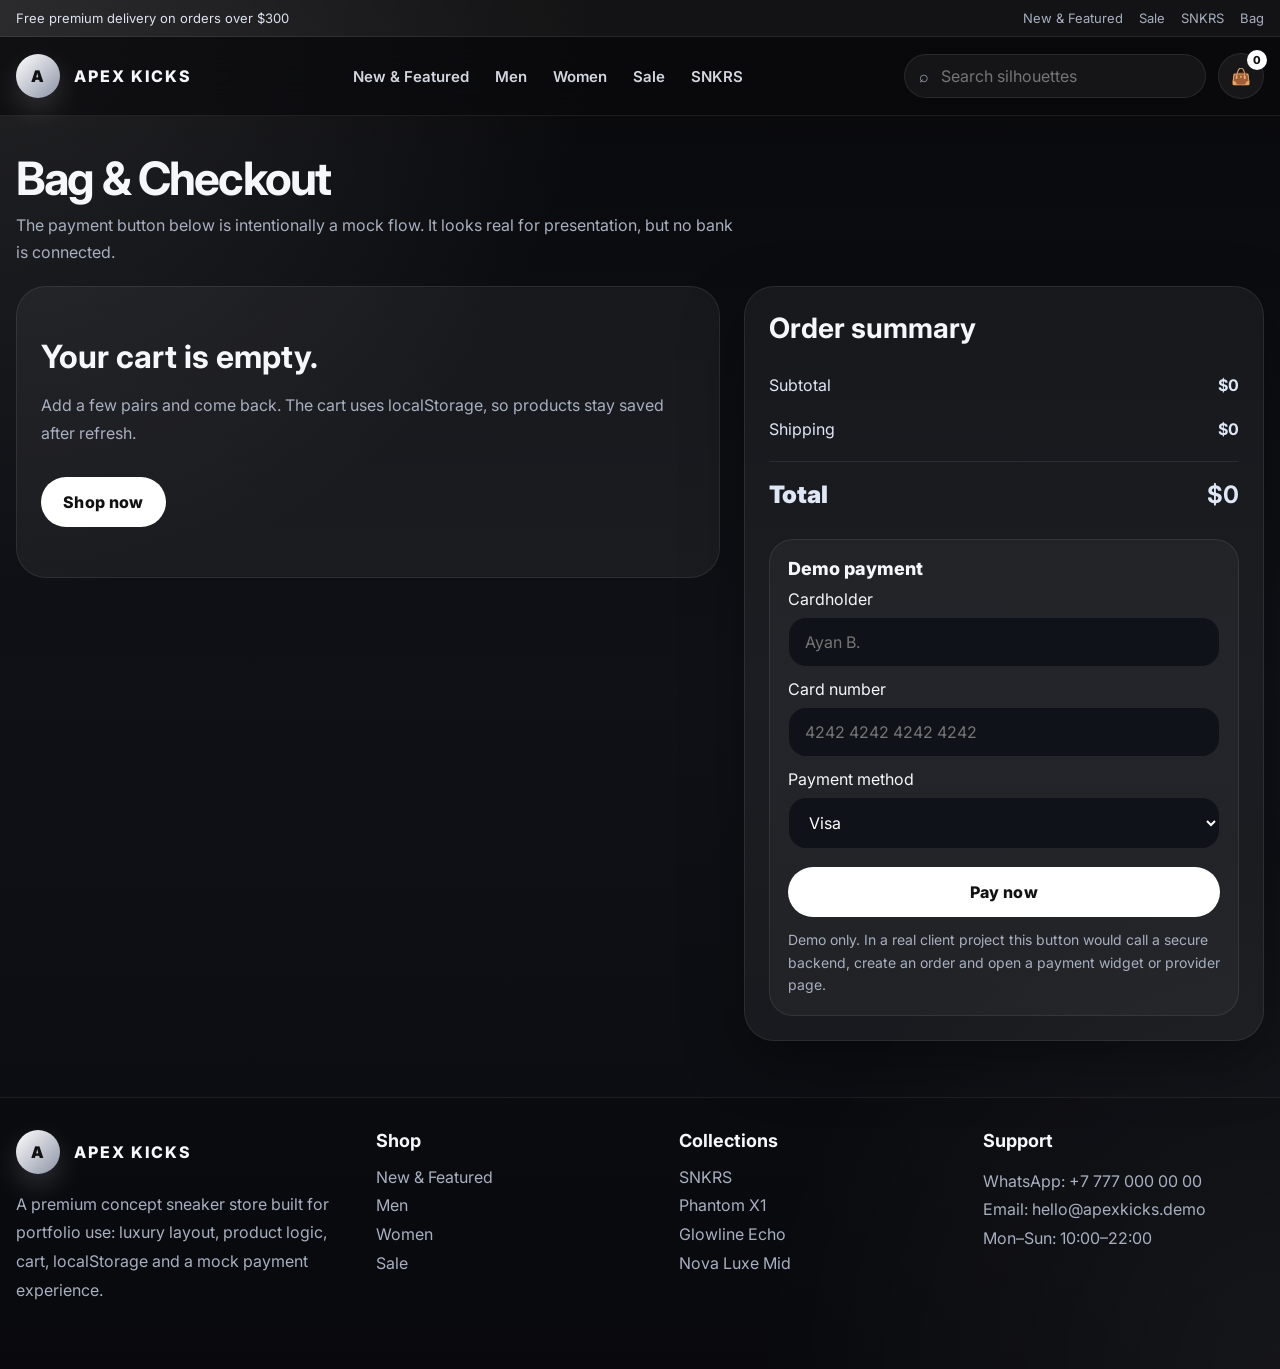
<file: apex-kicks-premium-site/cart.html>
<!DOCTYPE html>
<html lang="en">
<head>
  <meta charset="UTF-8">
  <meta name="viewport" content="width=device-width, initial-scale=1.0">
  <title>Cart — APEX KICKS</title>
  <link rel="preconnect" href="https://fonts.googleapis.com">
  <link rel="preconnect" href="https://fonts.gstatic.com" crossorigin>
  <link href="https://fonts.googleapis.com/css2?family=Inter:wght@400;500;600;700;800;900&display=swap" rel="stylesheet">
  <link rel="stylesheet" href="style.css">
</head>
<body >
  <div class="topbar">
    <div class="container">
      <div>Free premium delivery on orders over $300</div>
      <div class="topbar-links">
        <a href="new-featured.html">New & Featured</a>
        <a href="sale.html">Sale</a>
        <a href="snkrs.html">SNKRS</a>
        <a href="cart.html">Bag</a>
      </div>
    </div>
  </div>

  <header class="header">
    <div class="container nav">
      <a class="logo" href="index.html">
        <div class="logo-mark">A</div>
        <div>APEX KICKS</div>
      </a>

      <nav class="nav-links">
        <a href="new-featured.html">New & Featured</a>
        <a href="men.html">Men</a>
        <a href="women.html">Women</a>
        <a href="sale.html">Sale</a>
        <a href="snkrs.html">SNKRS</a>
      </nav>

      <div class="nav-actions">
        <label class="search">
          <span>⌕</span>
          <input type="text" placeholder="Search silhouettes">
        </label>
        <a class="icon-btn" href="cart.html" aria-label="Cart">
          👜
          <span class="cart-count" data-cart-count>0</span>
        </a>
      </div>
    </div>
  </header>

  
<main>
  <section class="section" style="padding-top:34px">
    <div class="container">
      <div class="section-header">
        <div>
          <h2>Bag & Checkout</h2>
          <p>The payment button below is intentionally a mock flow. It looks real for presentation, but no bank is connected.</p>
        </div>
      </div>
      <div class="cart-layout">
        <section class="cart-list" data-cart-items></section>
        <aside class="checkout-card">
          <h3 style="margin:0 0 18px;font-size:28px">Order summary</h3>
          <div data-cart-summary></div>

          <div class="payment-box">
            <div style="font-weight:800;font-size:18px;margin-bottom:10px">Demo payment</div>
            <div class="field">
              <label>Cardholder</label>
              <input type="text" name="name" placeholder="Ayan B.">
            </div>
            <div class="field">
              <label>Card number</label>
              <input type="text" name="card" placeholder="4242 4242 4242 4242">
            </div>
            <div class="field">
              <label>Payment method</label>
              <select>
                <option>Visa</option>
                <option>Mastercard</option>
                <option>Apple Pay</option>
              </select>
            </div>
            <button class="btn btn-primary" style="width:100%;margin-top:6px" data-fake-pay>Pay now</button>
            <div class="mini-note" style="margin-top:12px">Demo only. In a real client project this button would call a secure backend, create an order and open a payment widget or provider page.</div>
            <div data-payment-success></div>
          </div>
        </aside>
      </div>
    </div>
  </section>
</main>


  <footer class="footer">
    <div class="container footer-grid">
      <div>
        <div class="logo" style="margin-bottom:10px">
          <div class="logo-mark">A</div>
          <div>APEX KICKS</div>
        </div>
        <p>A premium concept sneaker store built for portfolio use: luxury layout, product logic, cart, localStorage and a mock payment experience.</p>
      </div>
      <div>
        <h4>Shop</h4>
        <a href="new-featured.html">New & Featured</a><br>
        <a href="men.html">Men</a><br>
        <a href="women.html">Women</a><br>
        <a href="sale.html">Sale</a>
      </div>
      <div>
        <h4>Collections</h4>
        <a href="snkrs.html">SNKRS</a><br>
        <a href="product.html?id=noctra-phantom-x1">Phantom X1</a><br>
        <a href="product.html?id=glowline-echo">Glowline Echo</a><br>
        <a href="product.html?id=nova-luxe-mid">Nova Luxe Mid</a>
      </div>
      <div>
        <h4>Support</h4>
        <p>WhatsApp: +7 777 000 00 00<br>Email: hello@apexkicks.demo<br>Mon–Sun: 10:00–22:00</p>
      </div>
    </div>
  </footer>

  <div class="toast" id="toast"></div>
  <script src="products.js"></script>
  <script src="app.js"></script>
</body>
</html>
</file>
<file: apex-kicks-premium-site/style.css>
:root{
  --bg:#0a0a0d;
  --panel:#111319;
  --panel-2:#171a22;
  --card:#12141b;
  --text:#f5f7fb;
  --muted:#a7afc0;
  --line:rgba(255,255,255,0.08);
  --accent:#ffffff;
  --accent-dark:#111;
  --success:#25c26e;
  --danger:#ff5d5d;
  --shadow:0 20px 60px rgba(0,0,0,.35);
  --max:1280px;
  --radius:24px;
}
*{box-sizing:border-box}
html{scroll-behavior:smooth}
body{
  margin:0;
  font-family:Inter,Arial,Helvetica,sans-serif;
  background:
    radial-gradient(circle at top left, rgba(255,255,255,.10), transparent 32%),
    radial-gradient(circle at bottom right, rgba(255,255,255,.06), transparent 28%),
    linear-gradient(180deg,#09090b,#0f1117 50%,#0a0b0f);
  color:var(--text);
}
img{max-width:100%;display:block}
a{text-decoration:none;color:inherit}
button,input,select{font:inherit}
.container{width:min(calc(100% - 32px),var(--max));margin:0 auto}
.topbar{
  font-size:13px;
  color:#dce2ef;
  background:rgba(255,255,255,.04);
  border-bottom:1px solid var(--line);
}
.topbar .container{
  display:flex;justify-content:space-between;align-items:center;
  padding:10px 0;gap:16px;flex-wrap:wrap;
}
.topbar-links{display:flex;gap:16px;flex-wrap:wrap;color:var(--muted)}
.header{
  position:sticky;top:0;z-index:1000;
  backdrop-filter:blur(18px);
  background:rgba(10,10,13,.72);
  border-bottom:1px solid var(--line);
}
.nav{
  display:flex;align-items:center;justify-content:space-between;
  min-height:78px;gap:20px;
}
.logo{
  display:flex;align-items:center;gap:14px;font-weight:800;letter-spacing:.12em;text-transform:uppercase;
}
.logo-mark{
  width:44px;height:44px;border-radius:50%;
  display:grid;place-items:center;
  background:linear-gradient(135deg,#fff,#8c93a5);
  color:#111;font-weight:900;
  box-shadow:0 12px 28px rgba(255,255,255,.15);
}
.nav-links{
  display:flex;gap:22px;align-items:center;flex-wrap:wrap;justify-content:center;
}
.nav-links a{
  color:#e9edf7;font-weight:600;font-size:15px;opacity:.9;
  position:relative;padding:8px 2px;
}
.nav-links a::after{
  content:"";position:absolute;left:0;bottom:0;height:2px;width:0;
  background:#fff;transition:.28s ease;width:0;
}
.nav-links a:hover::after,.nav-links a.active::after{width:100%}
.nav-actions{display:flex;align-items:center;gap:12px}
.search{
  display:flex;align-items:center;gap:10px;padding:10px 14px;
  background:rgba(255,255,255,.05);border:1px solid var(--line);border-radius:999px;
  min-width:220px;color:var(--muted);
}
.search input{
  background:transparent;border:none;outline:none;color:#fff;width:100%;
}
.icon-btn,.btn{
  border:none;cursor:pointer;transition:.25s ease;
}
.icon-btn{
  width:46px;height:46px;border-radius:50%;
  background:rgba(255,255,255,.06);color:#fff;border:1px solid var(--line);
  display:grid;place-items:center;position:relative;
}
.icon-btn:hover{transform:translateY(-2px);background:rgba(255,255,255,.1)}
.cart-count{
  position:absolute;right:-4px;top:-4px;min-width:20px;height:20px;padding:0 5px;border-radius:999px;
  background:#fff;color:#111;font-size:11px;font-weight:800;display:grid;place-items:center;
}
.mobile-toggle{display:none}
.hero{
  padding:44px 0 20px;
}
.hero-grid{
  display:grid;grid-template-columns:1.15fr .85fr;gap:24px;align-items:stretch;
}
.hero-main,.hero-side,.glass-card,.section-panel,.product-card,.category-card,.feature-card,.story-card,.info-card,.checkout-card{
  border:1px solid var(--line);
  background:linear-gradient(180deg,rgba(255,255,255,.06),rgba(255,255,255,.03));
  box-shadow:var(--shadow);
}
.hero-main{
  min-height:630px;border-radius:34px;position:relative;overflow:hidden;
  background:
    linear-gradient(130deg,rgba(0,0,0,.74),rgba(0,0,0,.2) 50%,rgba(0,0,0,.82)),
    url('https://images.unsplash.com/photo-1542291026-7eec264c27ff?auto=format&fit=crop&w=1600&q=80') center/cover no-repeat;
}
.hero-main::before{
  content:"";position:absolute;inset:0;
  background:
    radial-gradient(circle at 70% 18%, rgba(255,255,255,.16), transparent 18%),
    radial-gradient(circle at 82% 38%, rgba(255,255,255,.10), transparent 18%);
}
.hero-content{
  position:relative;z-index:1;padding:56px;max-width:660px;display:flex;flex-direction:column;justify-content:flex-end;height:100%;
}
.eyebrow{
  display:inline-flex;gap:10px;align-items:center;
  width:max-content;padding:9px 14px;border-radius:999px;
  background:rgba(255,255,255,.1);border:1px solid rgba(255,255,255,.12);
  color:#fff;font-size:13px;font-weight:700;letter-spacing:.08em;text-transform:uppercase;
}
.hero h1{
  margin:18px 0 14px;font-size:clamp(40px,6vw,78px);line-height:.96;letter-spacing:-.05em;
}
.hero p{
  color:#d7dde9;font-size:18px;line-height:1.7;max-width:580px;margin:0 0 24px;
}
.btn{
  padding:15px 22px;border-radius:999px;font-weight:800;letter-spacing:.02em;
}
.btn-primary{
  background:#fff;color:#111;
}
.btn-primary:hover{transform:translateY(-2px);box-shadow:0 15px 30px rgba(255,255,255,.16)}
.btn-secondary{
  background:rgba(255,255,255,.06);color:#fff;border:1px solid var(--line)
}
.btn-secondary:hover{transform:translateY(-2px);background:rgba(255,255,255,.12)}
.hero-buttons{display:flex;flex-wrap:wrap;gap:12px}
.hero-side{
  display:grid;grid-template-rows:1fr 1fr;gap:24px;background:transparent;border:none;box-shadow:none
}
.side-card{
  border-radius:30px;overflow:hidden;position:relative;min-height:302px;
  background:linear-gradient(180deg,rgba(0,0,0,.28),rgba(0,0,0,.7));
  border:1px solid var(--line);box-shadow:var(--shadow);
}
.side-card img{
  position:absolute;inset:0;width:100%;height:100%;object-fit:cover;filter:brightness(.82)
}
.side-card .overlay{
  position:absolute;inset:0;background:linear-gradient(180deg,rgba(0,0,0,.18),rgba(0,0,0,.85));
}
.side-card .copy{
  position:absolute;left:24px;right:24px;bottom:24px;z-index:1
}
.side-card h3{margin:0 0 8px;font-size:30px;letter-spacing:-.03em}
.side-card p{margin:0 0 16px;color:#d3dae7;line-height:1.6}
.section{
  padding:24px 0 22px;
}
.section-header{
  display:flex;justify-content:space-between;align-items:end;gap:16px;margin-bottom:20px;flex-wrap:wrap;
}
.section-header h2{
  margin:0;font-size:clamp(28px,4vw,46px);letter-spacing:-.04em;
}
.section-header p{margin:6px 0 0;color:var(--muted);max-width:720px;line-height:1.7}
.chips{display:flex;gap:10px;flex-wrap:wrap}
.chip{
  padding:9px 14px;border-radius:999px;border:1px solid var(--line);
  background:rgba(255,255,255,.05);font-size:14px;color:#dfe6f5
}
.categories{
  display:grid;grid-template-columns:repeat(4,1fr);gap:18px;
}
.category-card{
  border-radius:26px;overflow:hidden;position:relative;min-height:360px;
}
.category-card img{width:100%;height:100%;object-fit:cover;filter:brightness(.84)}
.category-card .overlay{
  position:absolute;inset:0;background:linear-gradient(180deg,transparent,rgba(0,0,0,.82))
}
.category-card .copy{position:absolute;left:22px;right:22px;bottom:22px}
.category-card h3{margin:0 0 8px;font-size:28px}
.category-card span{color:#d7deea}
.product-grid{
  display:grid;grid-template-columns:repeat(4,1fr);gap:18px;
}
.product-card{
  border-radius:26px;padding:16px;display:flex;flex-direction:column;gap:14px;
}
.product-media{
  border-radius:22px;overflow:hidden;background:#0d0f15;position:relative;height:260px;
}
.product-media img{width:100%;height:100%;object-fit:cover;transition:.45s ease}
.product-card:hover .product-media img{transform:scale(1.05)}
.badges{position:absolute;left:14px;top:14px;display:flex;gap:8px;flex-wrap:wrap}
.badge{
  padding:7px 10px;border-radius:999px;background:rgba(255,255,255,.92);color:#111;
  font-size:12px;font-weight:800
}
.badge.dark{background:rgba(17,17,17,.82);color:#fff;border:1px solid rgba(255,255,255,.12)}
.product-top{
  display:flex;justify-content:space-between;gap:12px;align-items:start;
}
.product-name{font-size:20px;font-weight:800;letter-spacing:-.03em}
.product-category{color:var(--muted);font-size:14px}
.price{font-size:22px;font-weight:900}
.product-card p{margin:0;color:#c9d1df;line-height:1.6;min-height:52px}
.product-actions{display:flex;gap:10px;flex-wrap:wrap;margin-top:auto}
.product-actions .btn{flex:1}
.stats{
  display:grid;grid-template-columns:repeat(4,1fr);gap:18px
}
.feature-card{
  border-radius:24px;padding:24px;min-height:180px
}
.feature-card h3{margin:10px 0 10px;font-size:22px}
.feature-card p{margin:0;color:var(--muted);line-height:1.65}
.story-grid{
  display:grid;grid-template-columns:1.1fr .9fr;gap:22px
}
.story-card{
  border-radius:30px;padding:28px;overflow:hidden;position:relative;min-height:460px
}
.story-card.image{
  padding:0;background:
   linear-gradient(180deg,rgba(0,0,0,.18),rgba(0,0,0,.74)),
   url('https://images.unsplash.com/photo-1511556532299-8f662fc26c06?auto=format&fit=crop&w=1600&q=80') center/cover no-repeat;
}
.story-copy{
  max-width:560px
}
.story-card h3{font-size:42px;line-height:1;letter-spacing:-.05em;margin:0 0 16px}
.story-card p{color:#d8dfeb;line-height:1.75;margin:0 0 18px}
.page-hero{
  padding:40px 0 16px
}
.page-banner{
  border-radius:34px;overflow:hidden;position:relative;min-height:380px;
  background:linear-gradient(135deg,rgba(0,0,0,.7),rgba(0,0,0,.22) 48%,rgba(0,0,0,.76)),
             url('https://images.unsplash.com/photo-1491553895911-0055eca6402d?auto=format&fit=crop&w=1600&q=80') center/cover no-repeat;
  border:1px solid var(--line);box-shadow:var(--shadow)
}
.page-banner.alt-men{background:linear-gradient(135deg,rgba(0,0,0,.7),rgba(0,0,0,.22) 48%,rgba(0,0,0,.76)),url('https://images.unsplash.com/photo-1514996937319-344454492b37?auto=format&fit=crop&w=1600&q=80') center/cover no-repeat}
.page-banner.alt-women{background:linear-gradient(135deg,rgba(0,0,0,.7),rgba(0,0,0,.22) 48%,rgba(0,0,0,.76)),url('https://images.unsplash.com/photo-1525966222134-fcfa99b8ae77?auto=format&fit=crop&w=1600&q=80') center/cover no-repeat}
.page-banner.alt-sale{background:linear-gradient(135deg,rgba(0,0,0,.7),rgba(0,0,0,.22) 48%,rgba(0,0,0,.76)),url('https://images.unsplash.com/photo-1460353581641-37baddab0fa2?auto=format&fit=crop&w=1600&q=80') center/cover no-repeat}
.page-banner.alt-snkrs{background:linear-gradient(135deg,rgba(0,0,0,.7),rgba(0,0,0,.22) 48%,rgba(0,0,0,.76)),url('https://images.unsplash.com/photo-1543508282-6319a3e2621f?auto=format&fit=crop&w=1600&q=80') center/cover no-repeat}
.page-banner .content{
  position:absolute;left:38px;right:38px;bottom:34px;max-width:680px
}
.page-banner h1{margin:10px 0 12px;font-size:clamp(38px,5vw,70px);line-height:.96;letter-spacing:-.05em}
.page-banner p{margin:0;color:#dfe5f0;line-height:1.7;font-size:17px}
.shop-layout{
  display:grid;grid-template-columns:300px 1fr;gap:22px;align-items:start
}
.sidebar{
  position:sticky;top:100px;border-radius:28px;padding:22px;background:rgba(255,255,255,.05);border:1px solid var(--line)
}
.sidebar h3{margin:0 0 16px;font-size:22px}
.filter-group{margin-bottom:20px}
.filter-group label{
  display:flex;align-items:center;gap:10px;margin:10px 0;color:#dbe2f0
}
.filter-group select,.filter-group input[type="range"],.filter-group input[type="search"]{
  width:100%
}
.range-value{color:#fff;font-weight:800;margin-top:8px}
.list-toolbar{
  display:flex;justify-content:space-between;align-items:center;gap:16px;margin-bottom:16px;flex-wrap:wrap
}
.results-count{color:var(--muted)}
.product-page{
  display:grid;grid-template-columns:1.03fr .97fr;gap:24px;align-items:start
}
.gallery{
  display:grid;grid-template-columns:1fr 1fr;gap:16px
}
.gallery .hero-shot{
  grid-column:1 / -1;height:560px
}
.gallery-item{
  border-radius:28px;overflow:hidden;border:1px solid var(--line);height:280px
}
.gallery-item img{width:100%;height:100%;object-fit:cover}
.product-panel{
  border-radius:28px;padding:28px;background:rgba(255,255,255,.05);border:1px solid var(--line);
  position:sticky;top:100px
}
.rating{display:flex;align-items:center;gap:8px;color:#fff;font-weight:700}
.product-panel h1{margin:10px 0 12px;font-size:clamp(34px,5vw,58px);line-height:1;letter-spacing:-.05em}
.product-panel .desc{color:#dbe2ee;line-height:1.75;margin:0 0 18px}
.swatches,.sizes{display:flex;gap:10px;flex-wrap:wrap}
.swatch,.size-pill{
  min-width:50px;height:46px;padding:0 14px;border-radius:999px;border:1px solid var(--line);
  background:rgba(255,255,255,.05);color:#fff;display:grid;place-items:center;cursor:pointer
}
.swatch.active,.size-pill.active{background:#fff;color:#111;font-weight:800}
.info-list{display:grid;gap:12px;margin:22px 0}
.info-row{display:flex;justify-content:space-between;gap:14px;padding-bottom:12px;border-bottom:1px solid var(--line);color:#dce3f0}
.cart-layout{
  display:grid;grid-template-columns:1.15fr .85fr;gap:24px;align-items:start
}
.cart-list,.checkout-card{
  border-radius:30px;padding:24px;background:rgba(255,255,255,.05);border:1px solid var(--line)
}
.cart-item{
  display:grid;grid-template-columns:132px 1fr auto;gap:18px;padding:18px 0;border-bottom:1px solid var(--line);align-items:center
}
.cart-item:last-child{border-bottom:none}
.cart-thumb{height:110px;border-radius:22px;overflow:hidden}
.cart-thumb img{width:100%;height:100%;object-fit:cover}
.cart-item h4{margin:0 0 8px;font-size:22px}
.cart-item p{margin:0;color:var(--muted);line-height:1.6}
.qty-control{display:flex;align-items:center;gap:10px;margin-top:12px}
.qty-btn{
  width:38px;height:38px;border-radius:50%;border:1px solid var(--line);background:rgba(255,255,255,.06);color:#fff;cursor:pointer
}
.line-price{font-size:22px;font-weight:900;text-align:right}
.summary-row{
  display:flex;justify-content:space-between;align-items:center;gap:16px;padding:12px 0;color:#dfe6f5
}
.summary-row.total{
  font-size:24px;font-weight:900;border-top:1px solid var(--line);margin-top:10px;padding-top:18px
}
.payment-box{
  border-radius:24px;padding:18px;background:rgba(255,255,255,.04);border:1px solid var(--line);margin-top:18px
}
.field{display:grid;gap:8px;margin-bottom:12px}
.field input,.field select{
  width:100%;padding:14px 16px;border-radius:18px;border:1px solid var(--line);
  background:#0f1218;color:#fff;outline:none
}
.mini-note{color:var(--muted);font-size:14px;line-height:1.6}
.toast{
  position:fixed;right:20px;bottom:20px;z-index:1200;
  background:#fff;color:#111;padding:14px 18px;border-radius:18px;
  box-shadow:0 18px 40px rgba(0,0,0,.35);font-weight:800;opacity:0;transform:translateY(20px);pointer-events:none;transition:.3s ease
}
.toast.show{opacity:1;transform:translateY(0)}
.footer{
  margin-top:34px;border-top:1px solid var(--line);padding:32px 0 48px;background:rgba(0,0,0,.14)
}
.footer-grid{
  display:grid;grid-template-columns:1.2fr 1fr 1fr 1fr;gap:22px
}
.footer h4{margin:0 0 12px;font-size:18px}
.footer p,.footer a{color:var(--muted);line-height:1.8}
.breadcrumbs{
  display:flex;gap:10px;flex-wrap:wrap;color:var(--muted);font-size:14px;margin-bottom:16px
}
.breadcrumbs span{color:#fff}
@media (max-width:1100px){
  .hero-grid,.story-grid,.shop-layout,.product-page,.cart-layout,.footer-grid{grid-template-columns:1fr}
  .product-grid,.categories,.stats{grid-template-columns:repeat(2,1fr)}
  .sidebar,.product-panel{position:relative;top:auto}
}
@media (max-width:820px){
  .nav{flex-wrap:wrap;padding:14px 0}
  .nav-links{order:3;width:100%;justify-content:flex-start;overflow:auto;padding-bottom:4px}
  .search{min-width:unset;flex:1}
  .hero-main{min-height:560px}
  .hero-content{padding:28px}
  .page-banner .content{left:22px;right:22px;bottom:22px}
  .product-grid,.categories,.stats,.gallery{grid-template-columns:1fr}
  .gallery .hero-shot{height:360px}
  .footer-grid{grid-template-columns:1fr 1fr}
}
@media (max-width:560px){
  .product-grid,.categories,.stats,.footer-grid{grid-template-columns:1fr}
  .cart-item{grid-template-columns:1fr}
  .line-price{text-align:left}
  .hero p,.page-banner p{font-size:16px}
}


/* Mobile stability patch */
html,body{overflow-x:hidden}
iframe,video,canvas,table{max-width:100%}
.nav-links a{white-space:nowrap}
.table-wrap{-webkit-overflow-scrolling:touch}
@media (max-width:820px){
  .topbar .container{justify-content:center;text-align:center}
  .nav{gap:12px}
  .logo{font-size:14px;letter-spacing:.09em}
  .nav-actions{width:100%;justify-content:space-between;flex-wrap:wrap}
  .search{width:100%;order:2;flex-basis:100%}
  .icon-btn{flex-shrink:0}
  .hero{padding:26px 0 14px}
  .hero-main{min-height:500px;border-radius:26px}
  .hero-content{padding:24px}
  .hero p{font-size:16px;line-height:1.6}
  .side-card{min-height:240px;border-radius:24px}
  .section{padding:20px 0}
  .section-header{margin-bottom:16px}
  .page-banner{min-height:300px;border-radius:26px}
  .page-banner .content{left:20px;right:20px;bottom:20px}
  .story-card{min-height:unset;padding:22px;border-radius:24px}
  .story-card h3{font-size:34px}
  .product-media{height:220px}
  .product-name{font-size:18px}
  .product-top{align-items:flex-start}
  .cart-item{grid-template-columns:96px 1fr;gap:14px}
  .cart-actions{justify-content:flex-start;flex-wrap:wrap}
  .cart-thumb{height:96px}
}
@media (max-width:560px){
  .container{width:min(calc(100% - 24px),var(--max))}
  .topbar{font-size:12px}
  .nav{min-height:auto;padding:10px 0}
  .nav-links{gap:14px;font-size:14px}
  .hero-main{min-height:420px}
  .hero-content{padding:18px}
  .hero p,.section-header p,.story-card p{font-size:15px}
  .eyebrow,.chip,.badge{font-size:11px}
  .btn{width:100%;justify-content:center;text-align:center}
  .hero-buttons .btn,.product-actions .btn{flex:1 1 100%}
  .category-card{min-height:260px}
  .product-card{padding:14px;border-radius:22px}
  .product-media{height:200px}
  .page-hero{padding:24px 0 10px}
  .page-banner{min-height:260px}
  .page-banner .content h1{font-size:34px}
  .gallery{gap:12px}
  .cart-item{grid-template-columns:1fr}
  .cart-thumb{height:220px}
  .checkout-card{padding:18px}
}
</file>
